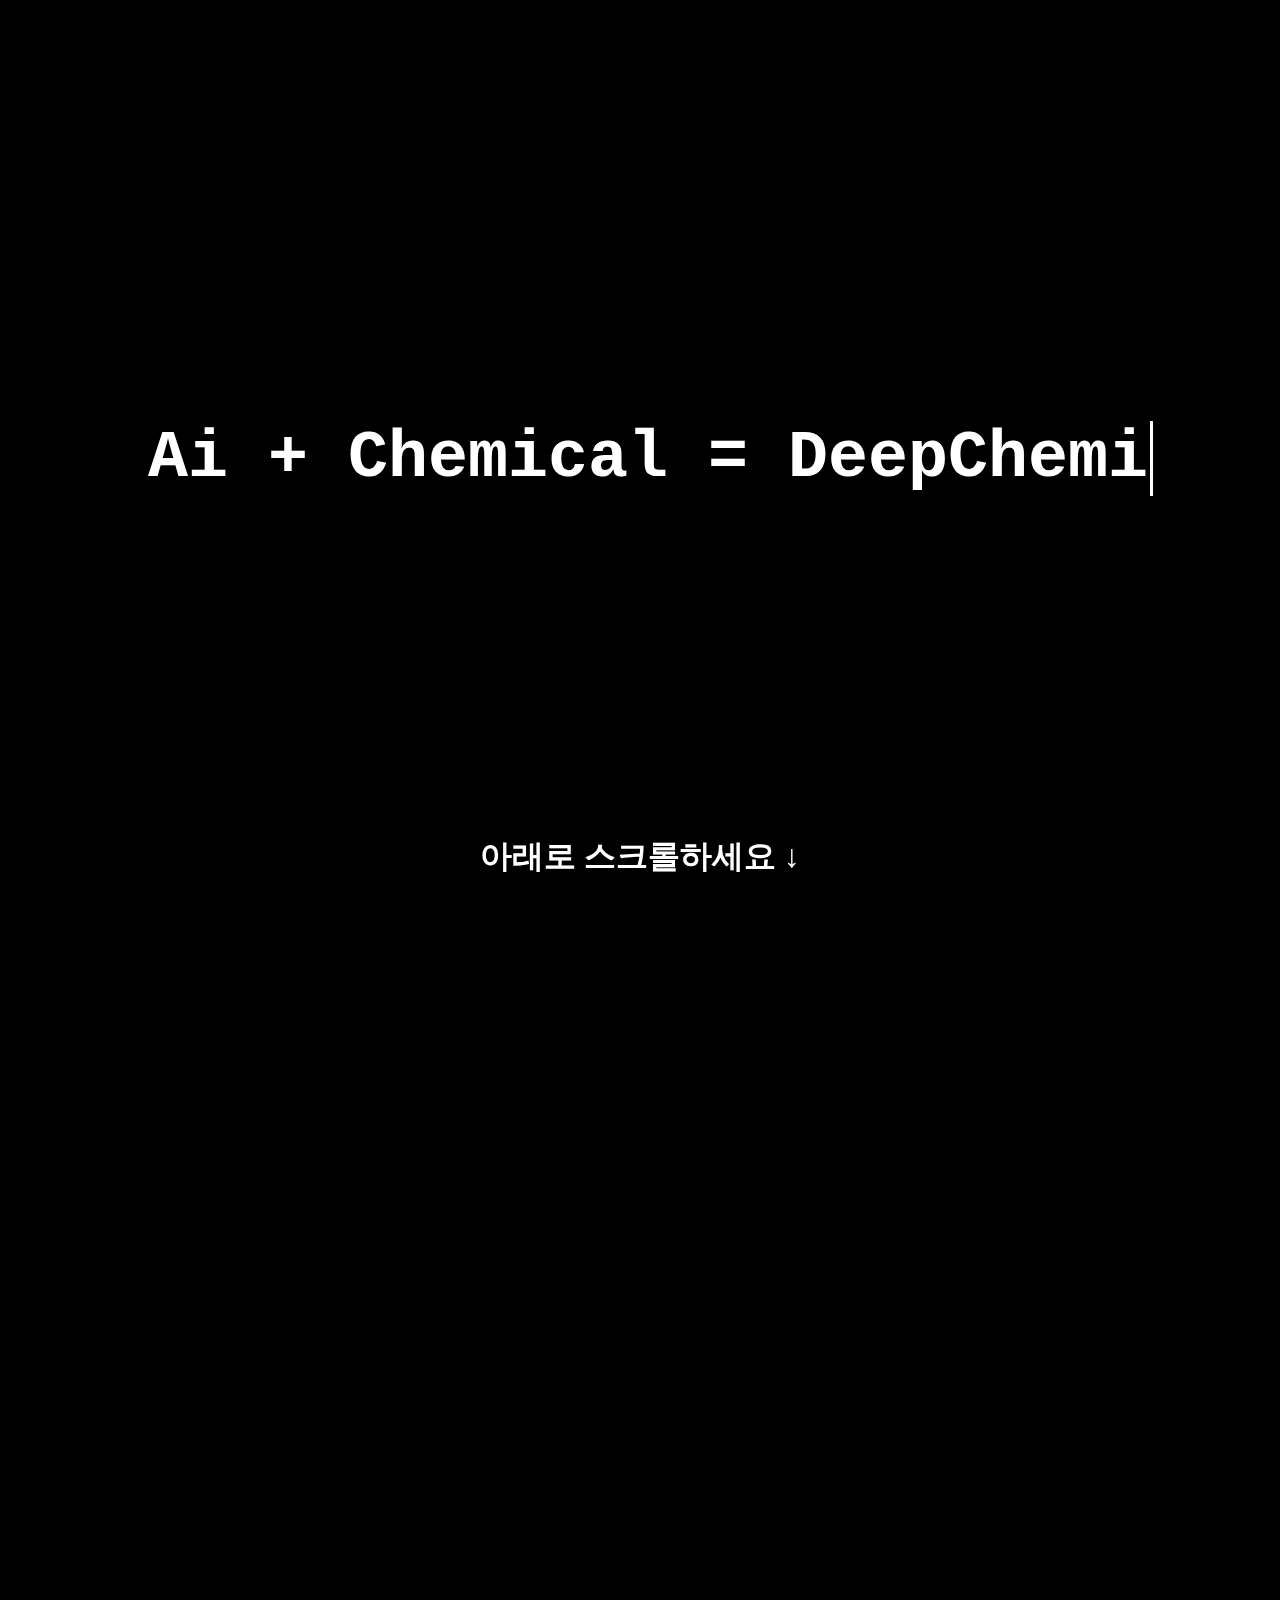
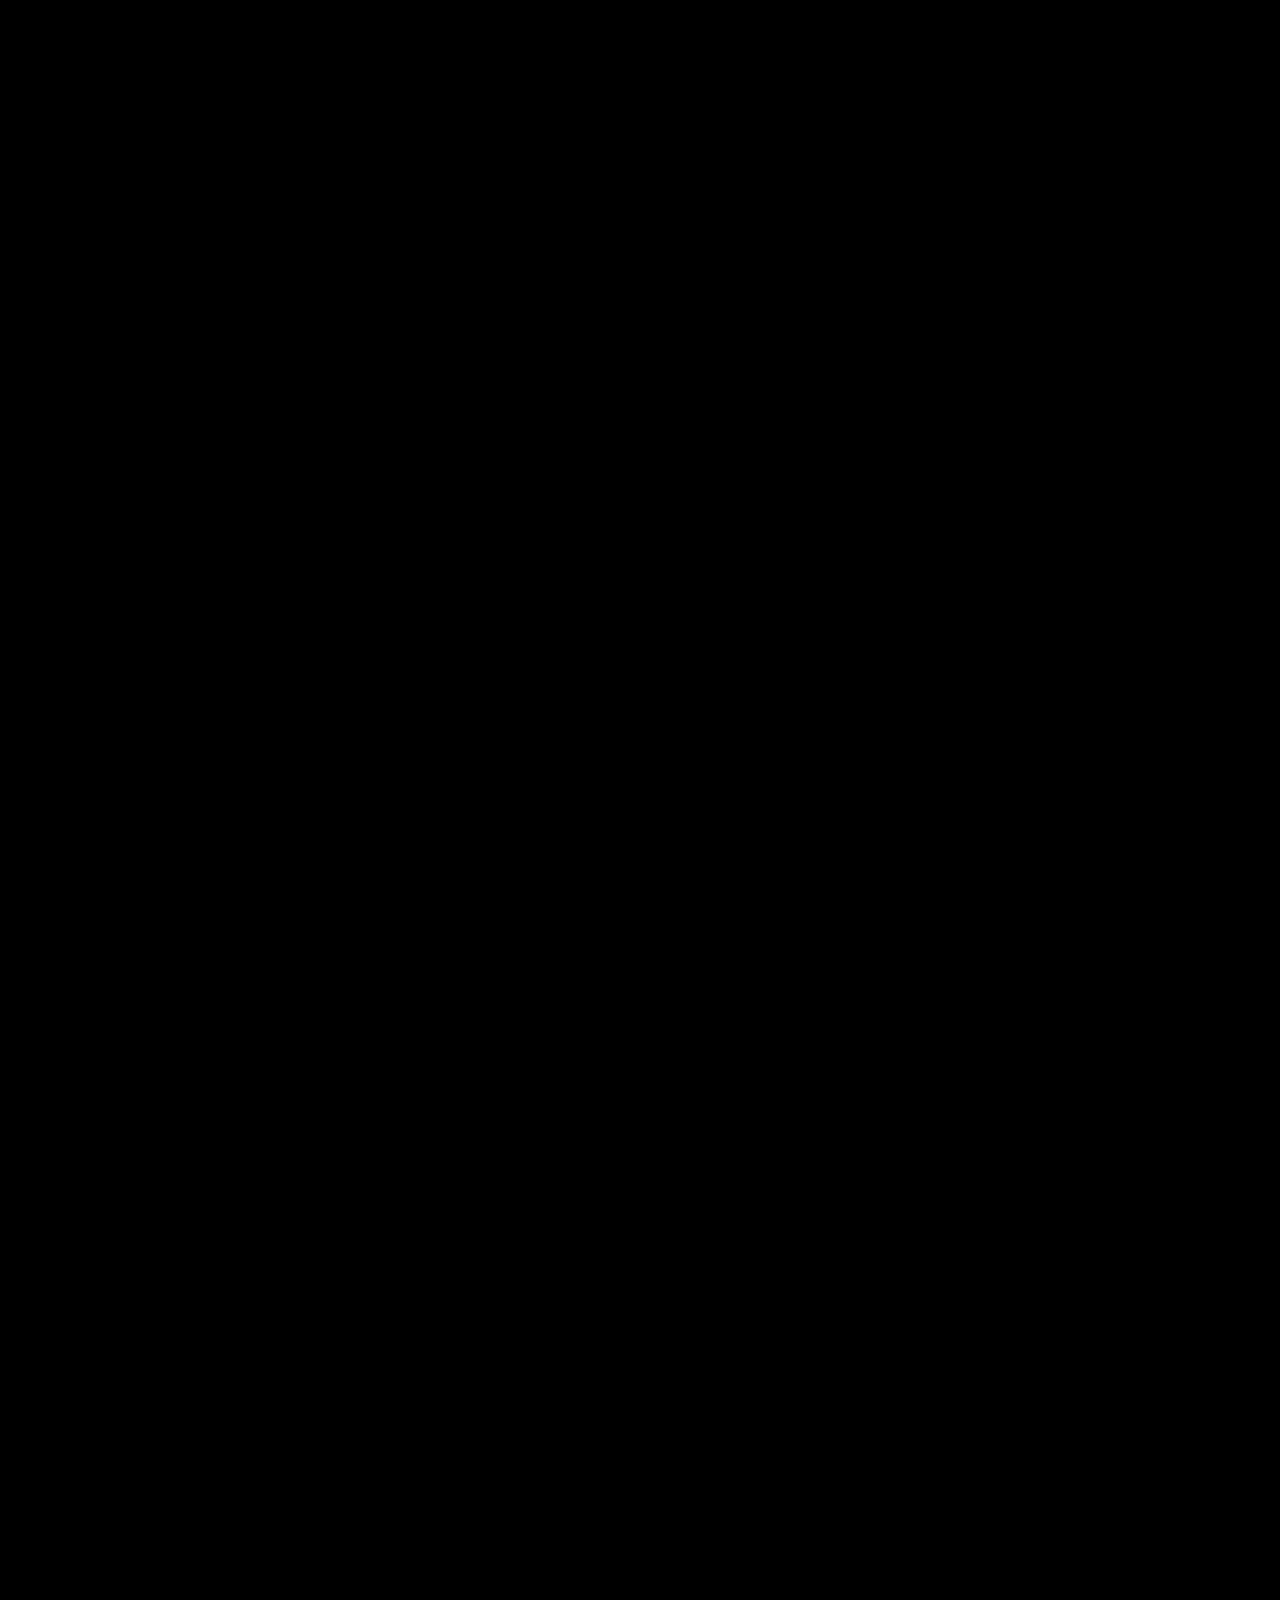
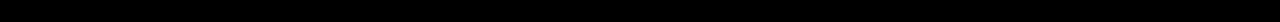
<file: templates/intro.html>
<!DOCTYPE html>
<html lang="en">
<head>
    <meta charset="UTF-8">
    <title>DeepChemi</title>
    <style>
        body{
            width:100%;
            background:black;
            height:auto;
        }
        div:not(.logo){
            color:white;
            margin-top: 800px;
            text-align: center;
            opacity: 0;
            transition: all 1s;
            font-size: 2em;
        }
        .logo {
            height: 100vh;
            /*This part is important for centering*/
            display: grid;
            place-items: center;
            text-align: center;
            
          }
        .logo h1{
            color:white;
            width: 100%;
            animation: typing 1.6s steps(22), blink .5s step-end infinite alternate;
            
            white-space: nowrap;
            overflow: hidden;
            border-right: 3px solid;
            font-family: monospace;
            font-size: 50pt;
        }
        
        @keyframes typing {
            from {
              width: 0
            }
          }
              
          @keyframes blink {
            50% {
              border-color: transparent
            }
          }


        .scdown{
            color:white;
            transition:0.8s;
            position: fixed;
            left: 0;
            bottom: 0;
            width: 100%;
            opacity: 1;
            text-align: center;
        }

        
        .go_home{
        margin-bottom:300px;
        width:100%;
        color:white;
        text-align: center;
        opacity: 0;
        transition: all 1.5s;
        font-size: 2em;
        }
        .go_home a{
        text-transform: uppercase;
        background-image: linear-gradient(
            -225deg,
            #231557 0%,
            #44107a 29%,
            #ff1361 67%,
            #fff800 100%
        );
        background-size: auto auto;
        background-clip: border-box;
        background-size: 200% auto;
        color: #fff;
        background-clip: text;
        -webkit-background-clip: text;
        -webkit-text-fill-color: transparent;
        animation: textclip 2s linear infinite;
        display: inline-block;
        font-size: 1.5em;
        width:600px;
        text-decoration: none;
        }

        @keyframes textclip {
        to {
            background-position: 200% center;
        }
    }
    </style>
</head>
<body>
    <nav class="scdown" ref="scdown">
        <h1 class="scdown-text">
          아래로 스크롤하세요 ↓
        </h1>
    </nav>

    <div class="logo"><a><h1>Ai + Chemical = DeepChemi         </h1></a></div>
    

    <div class="combination"><h1>원소를 조합하고<br>결과를 확인해보세요</h1></div>
    <div class="go_home"><a href="http://orion.mokpo.ac.kr:8490/home"><h1>Visit Page</h1></a></div>


    <script>
        let observer = new IntersectionObserver((e)=>{
            e.forEach((box)=>{
                if(box.isIntersecting){
                    box.target.style.opacity = 1;
                    
                }
            })
        })

        let div = document.querySelectorAll('div')
        observer.observe(div[0])
        observer.observe(div[1])
        observer.observe(div[2])
        observer.observe(div[3])

        var beforePosition = document.documentElement.scrollTop

        document.addEventListener('scroll', function() {
            var afterPosition = document.documentElement.scrollTop;
            if (afterPosition > 50) {
            if(beforePosition < afterPosition ){
                document.getElementsByClassName('scdown')[0].style.opacity=0;
                document.querySelectorAll('div')[0].style.width = document.querySelectorAll('h1')[1].offsetWidth;
            } else {
                document.getElementsByClassName('scdown')[0].style.opacity=1;
            }
            } 
            beforePosition = afterPosition;
        });
    </script>
</body>
</html>
</file>
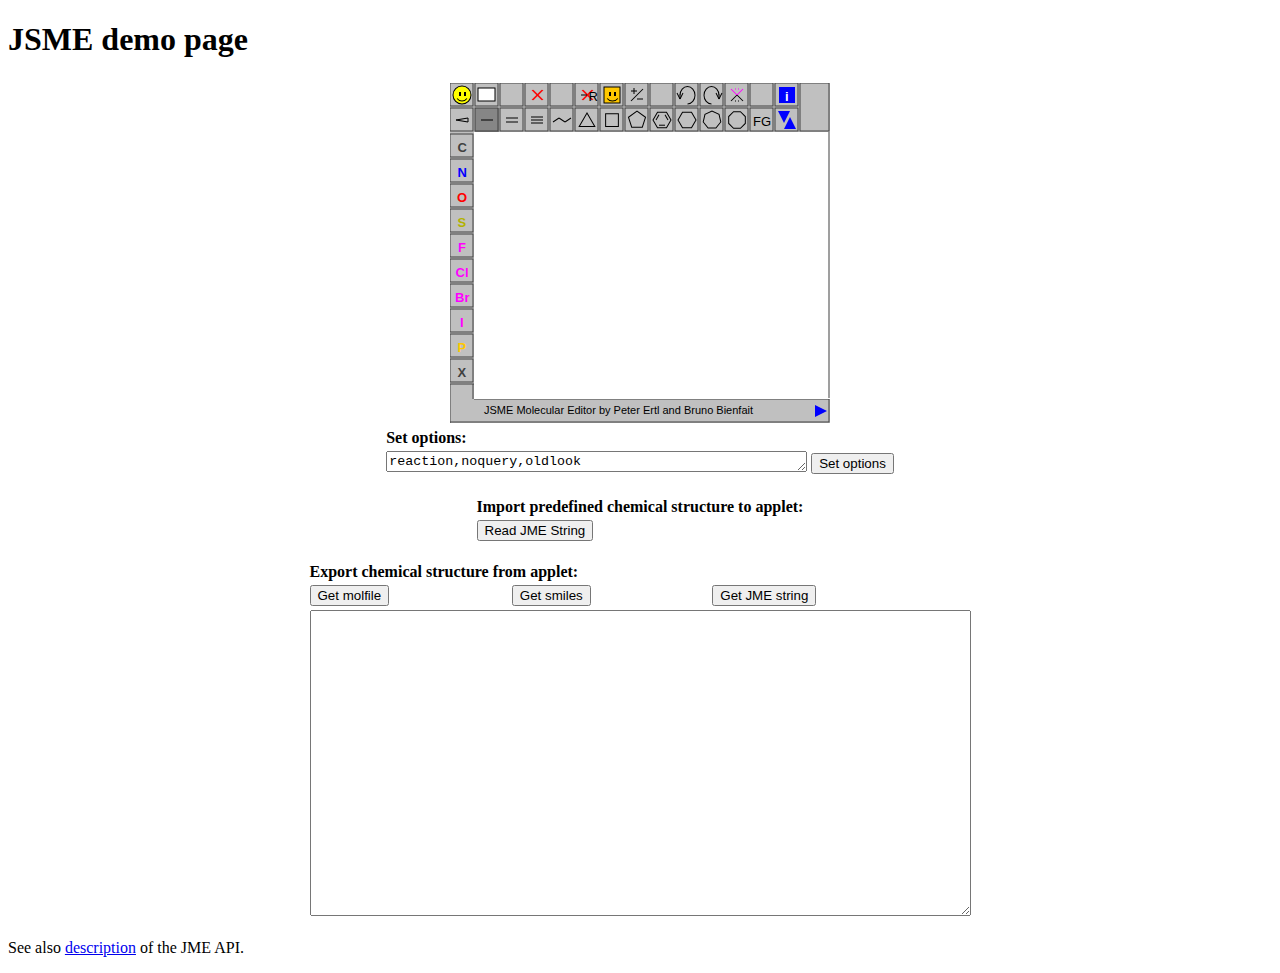
<file: static/javascript/jsme/JSME.html>
<!doctype html>
<!-- The DOCTYPE declaration above will set the     -->
<!-- browser's rendering engine into                -->
<!-- "Standards Mode". Replacing this declaration   -->
<!-- with a "Quirks Mode" doctype is not supported. -->

<html>
<head>
<meta http-equiv="content-type" content="text/html; charset=UTF-8">
<title>JSME demo page</title>



<script type="text/javascript" language="javascript" src="jsme/jsme.nocache.js"></script>



<script type="text/javascript">

	//this function will be called after the JavaScriptApplet code has been loaded.
	function jsmeOnLoad() {

		//Instantiate a new JSME:
		//arguments: HTML id, width, height (must be string not number!)

		jsmeApplet = new JSApplet.JSME("appletContainer", "380px", "340px", {
			//optional parameters
			"options" : "query,hydrogens"
		});

		//Alternative method: the size is not specified: the applet will use 100% of the space of its parent container "appletContainer".
		//Be sure that the parent container size > 0, otherwise the applet will not be visible

		/*    	jsmeApplet = new JSApplet.JSME("appletContainer",  {
		 //optional parameters
		 "options" : "query,hydrogens",
		 "jme" : startingStructure
		 });
		 */

		//Opera patch: if some applet elements are not displayed, force repaint
		//jsmeApplet.deferredRepaint(); //the applet will be repainted after the browser event loop returns
		//it is recommended to use it if the JSME is created outside this jsmeOnLoad() function

		//jsmeApplet has the same API as the original Java applet
		//One can mimic the JME Java applet access to simplify the adaptation of HTML and JavaScript code:
		document.JME = jsmeApplet;

		//suggestion 
		//all buttons that access the jsme variable were disabled in the html
		//Now enable all buttons that can access the jsme variable since the applet is ready
		//example:
		//document.getElementById("button").disabled=false;

	}

	function readMolecule() {
		var jme = "16 17 C 7.37 -8.99 C 7.37 -7.59 C 6.16 -6.89 C 4.95 -7.59 C 4.95 -8.99 C 6.16 -9.69 N 8.58 -6.89 C 8.58 -5.49 C 7.37 -4.79 O 6.16 -5.49 C 9.80 -7.59 O 9.80 -8.99 C 11.01 -6.89 Cl 12.22 -7.59 Cl 11.01 -5.49 C 9.80 -4.79 1 2 1 2 3 2 3 4 1 4 5 2 5 6 1 6 1 2 7 8 1 8 9 1 9 10 1 3 10 1 2 7 1 7 11 1 11 12 2 11 13 1 13 14 1 13 15 1 8 16 1";
		jsmeApplet.readMolecule(jme); // or document.JME.readMolecule(jme);
	}

	function readMultipart() {
		var jme = "9 9 C 6.68 -7.15 C 5.47 -6.45 C 4.26 -7.15 C 4.26 -8.55 C 5.47 -9.25 C 6.68 -8.55 C 5.47 -5.05 O- 6.68 -4.35 O 4.26 -4.35 1 2 1 2 3 2 3 4 1 4 5 2 5 6 1 6 1 2 2 7 1 7 8 1 7 9 2|1 0 Na+ 12.21 -6.61";
		jsmeApplet.readMolecule(jme) // or document.JME.readMolecule(jme
	}

	function readReaction() {
		var jme = "3 2 C:1 1.41 -7.12 O:2 1.41 -5.72 Cl 2.63 -7.82 1 2 2 1 3 1|3 2 N:3 5.72 -6.78 C:4 7.12 -6.78 H:5 5.02 -7.99 1 2 1 1 3 1 >> 5 4 C:1 13.51 -6.40 O:2 13.51 -5.00 N:3 14.72 -7.10 C:4 15.94 -6.40 H:5 14.71 -8.50 1 2 2 1 3 1 3 4 1 3 5 1";
		jsmeApplet.readMolecule(jme);
	}

	function getMolfile() {
		var data = document.JME.molFile();
		document.getElementById("jme_output").value = data;

	}
	function getSmiles() {
		var data = document.JME.smiles();
		document.getElementById("jme_output").value = data;
	}
	function getJMEstring() {
		var data = document.JME.jmeFile();
		document.getElementById("jme_output").value = data;
	}
</script>
</head>


<body>


	<!-- RECOMMENDED if your web app will not function without JavaScript enabled -->
	<noscript>
		<div
			style="width: 22em; position: absolute; left: 50%; margin-left: -11em; color: red; background-color: white; border: 1px solid red; padding: 4px; font-family: sans-serif">
			Your web browser must have JavaScript enabled in order for this
			application to display correctly.</div>
	</noscript>
	<h1>JSME demo page</h1>

	<table align="center">
		<tr>
			<td id="appletContainer"></td>
		</tr>
	</table>




	<table align="center">
		<tr>
			<td colspan="2" style="font-weight: bold;">Set options:</td>
		</tr>
		<tr>
			<td><textarea id="optionsTextArea" , rows="1" cols="50">reaction,noquery,oldlook</textarea>

			</td>
			<td>
				<button type="button" id="optionsButton"
					onclick='var options = document.getElementById("optionsTextArea").value; jsmeApplet.options(options);'>Set
					options</button>
			</td>
		</tr>
	</table>

	<p></p>


	<table align="center">
		<tr>
			<td colspan="3" style="font-weight: bold;">Import predefined
				chemical structure to applet:</td>
		</tr>
		<tr>
			<td>
				<button type="button" onclick='readMolecule();'>Read JME
					String</button>

			</td>
		</tr>
	</table>

	<p></p>
	<p></p>

	<table align="center">
		<tr>
			<td colspan="3" style="font-weight: bold;">Export chemical
				structure from applet:</td>
		</tr>
		<tr>
			<td>
				<button type="button" onclick='getMolfile();'>Get molfile</button>
			</td>
			<td>
				<button type="button" onclick='getSmiles();'>Get smiles</button>
			</td>
			<td>
				<button type="button" onclick='getJMEstring();'>Get JME
					string</button>
			</td>
		</tr>
		<tr>
			<td colspan="3"><TEXTAREA id="jme_output" ROWS="20" COLS="80"></TEXTAREA>
			</td>
		</tr>

	</table>
	<p></p>

    <p>
        See also <a
            href="http://www.molinspiration.com/jme/doc/jme_functions.html">description</a>
        of the JME API.
    </p>



</body>
</html>
</file>
